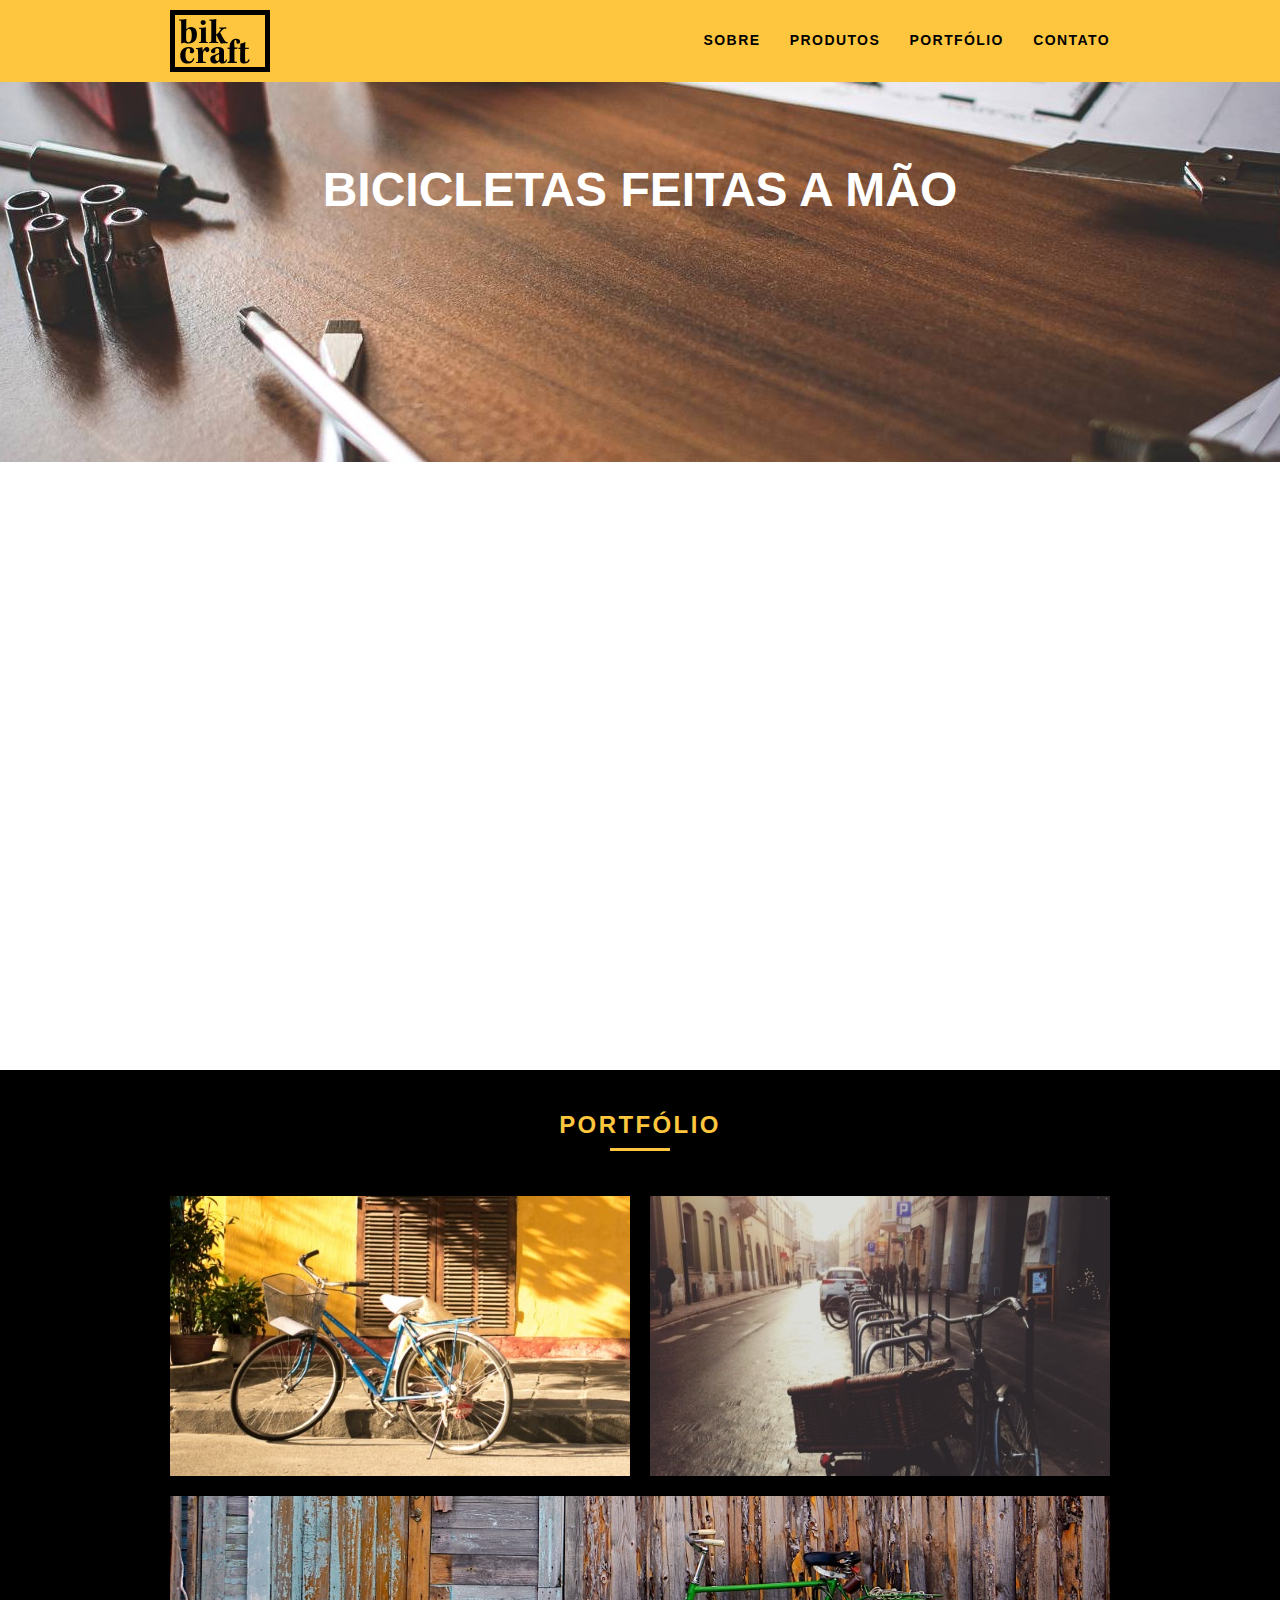
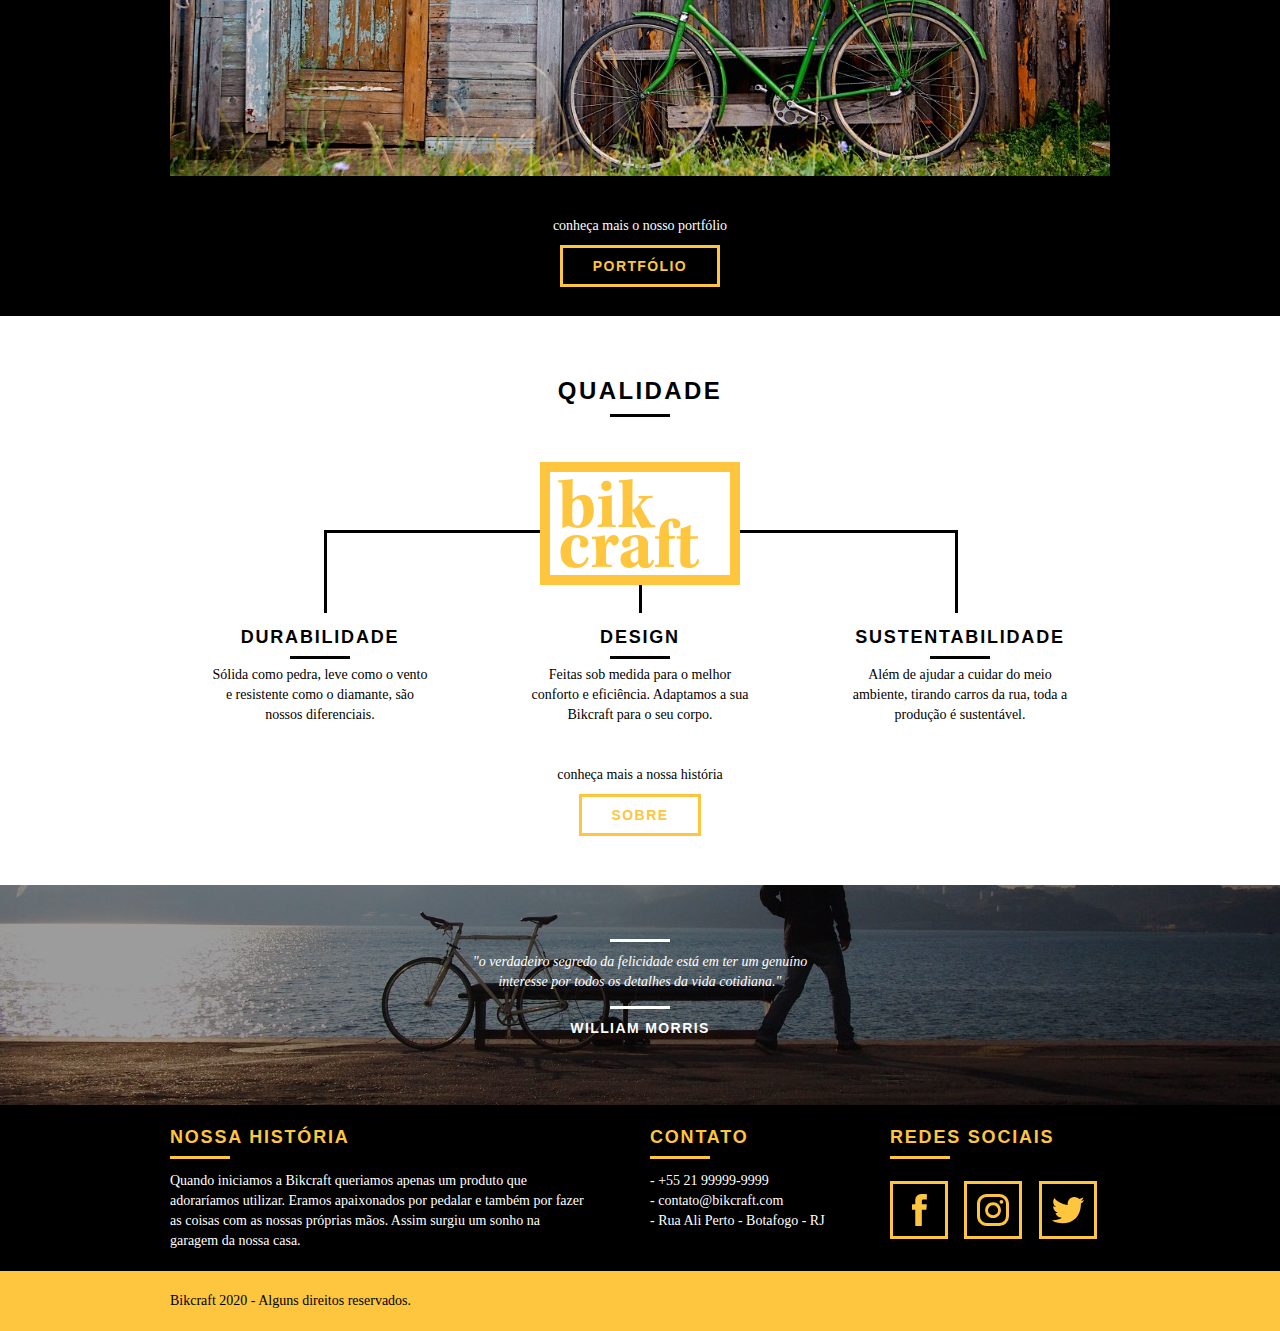
<file: index.html>
<!DOCTYPE html>
<html lang="pt-br">

<head>
  <meta charset="UTF-8">
  <meta name="viewport" content="width=device-width, initial-scale=1">

  <link rel="shortcut icon" href="favicon.ico">
  <link rel="stylesheet" href="css/style.css">

  <script>
    document.documentElement.classList.add("js");
  </script>

  <title>Bikcraft - Bicicletas Personalizadas</title>
  <meta name="description" content="Compre a sua bicicleta personalizada na Bikcraft. Possuímos modelos Passeio, Esporte e Retrô.">
  <meta property="og:type" content="website">
  <meta property="og:title" content="Bikcraft - Bicicletas Personalizadas">
  <meta property="og:description" content="Compre a sua bicicleta personalizada na Bikcraft. Possuímos modelos Passeio, Esporte e Retrô." />
  <meta property="og:url" content="http://www.bikcraft.com">
  <meta property="og:image" content="http://www.bikcraft.com/img/og-image.png">
</head>

<body>
  <header class="header">
    <div class="container">
      <a href="index.html" class="grid-4">
        <img src="img/bikcraft.svg" alt="Bikcraft">
      </a>

      <nav class="header_menu grid-12">
        <ul>
          <li><a href="sobre.html">Sobre</a></li>
          <li><a href="produtos.html">Produtos</a></li>
          <li><a href="portfolio.html">Portfólio</a></li>
          <li><a href="contato.html">Contato</a></li>
        </ul>
      </nav>
    </div>
  </header>

  <section class="introducao">
    <div class="container">
      <h1 data-anime="400" class="fadeInDown">Bicicletas Feitas a Mão</h1>

      <blockquote data-anime="800" class="quote-externo fadeInDown">
        <p>"não tenha nada em sua casa que você não
          considere útil ou acredita ser bonito."</p>

        <cite>WILLIAM MORRIS</cite>
      </blockquote>

      <a href="contato.html" data-anime="1200" class="btn">Orçamento</a>
    </div>
  </section>

  <section data-anime="1600" class="produtos container fadeInDown">
    <h2 class="subtitulo">Produtos</h2>

    <ul class="produtos_lista">
      <li class="grid-1-3">
        <div class="produtos-icone">
          <img src="img/produtos/passeio.svg" alt="Bikcraft Passeio">
        </div>

        <div class="estilo_bg">
          <h3>Passeio</h3>
          <p>Muito melhor do que passear pela orla a vidros fechados.
          </p>
        </div>
      </li>

      <li class="grid-1-3">
        <div class="produtos-icone">
          <img src="img/produtos/esporte.svg" alt="Bikcraft Passeio">
        </div>

        <div class="estilo_bg">
          <h3>Esporte</h3>
          <p>Mais rápida do que Forrest Gump, ninguém vai pegar você.
          </p>
        </div>
      </li>

      <li class="grid-1-3">
        <div class="produtos-icone">
          <img src="img/produtos/retro.svg" alt="Bikcraft Passeio">
        </div>

        <div class="estilo_bg">
          <h3>Retrô</h3>
          <p>O passado volta para nos fazer lembrar do futuro.
          </p>
        </div>
      </li>
    </ul>

    <div class="call">
      <p>clique aqui e veja detalhes dos produtos</p>
      <a href="produtos.html" class="btn btn-preto">Produtos</a>
    </div>
  </section>
  <!-- Fecha Produtos -->

  <section class="portfolio">
    <div class="container">
      <h2 class="subtitulo">Portfólio</h2>

      <ul class="imagens-portfolio">
        <li class="grid-8">
          <img src="img/portfolio/passeio.jpg" alt="Bicicleta Passeio">
        </li>

        <li class="grid-8">
          <img src="img/portfolio/retro.jpg" alt="Bicicleta Retrô">
        </li>

        <li class="grid-16 espacamento-esporte">
          <img src="img/portfolio/esporte.jpg" alt="Bicicleta Esporte">
        </li>
      </ul>

      <div class="call">
        <p>conheça mais o nosso portfólio</p>
        <a href="portfolio.html" class="btn">Portfólio</a>
      </div>
    </div>
  </section>
  <!-- Fecha Portfólio -->

  <section class="qualidade container">
    <h2 class="subtitulo">Qualidade</h2>

    <img src="img/bikcraft-qualidade.svg" alt="Bikcraft">

    <ul class="qualidade_lista">
      <li class="grid-1-3">
        <h3>Durabilidade</h3>

        <p>Sólida como pedra, leve como o vento e resistente como o
          diamante, são nossos diferenciais.
        </p>
      </li>

      <li class="grid-1-3">
        <h3>Design</h3>

        <p>Feitas sob medida para o melhor conforto e eficiência.
          Adaptamos a sua Bikcraft para o seu corpo.
        </p>
      </li>

      <li class="grid-1-3">
        <h3>Sustentabilidade</h3>

        <p>Além de ajudar a cuidar do meio ambiente, tirando carros
          da rua, toda a produção é sustentável.
        </p>
      </li>
    </ul>

    <div class="call">
      <p>conheça mais a nossa história</p>
      <a href="sobre.html" class="btn btn-preto">Sobre</a>
    </div>
  </section>

  <div class="quebra">
    <blockquote class="quote-externo container">
      <p>"o verdadeiro segredo da felicidade está em ter
        um genuíno interesse por todos os detalhes da vida cotidiana."</p>

      <cite>WILLIAM MORRIS</cite>
    </blockquote>
  </div>

  <footer>
    <div class="footer">
      <div class="container">
        <div class="grid-8 footer_historia">
          <h3>Nossa História</h3>

          <p>Quando iniciamos a Bikcraft queriamos apenas um produto
            que adoraríamos utilizar. Eramos apaixonados por pedalar e também por fazer as coisas com as nossas próprias mãos. Assim surgiu um sonho na garagem da nossa casa.
          </p>
        </div>

        <div class="grid-4 footer_contato">
          <h3>Contato</h3>

          <ul>
            <li>- +55 21 99999-9999</li>
            <li>- contato@bikcraft.com</li>
            <li>- Rua Ali Perto - Botafogo - RJ</li>
          </ul>
        </div>

        <div class="grid-4 footer_redes">
          <h3>Redes Sociais</h3>

          <ul>
            <li>
              <a href="https://pt-br.facebook.com/" target="_blank">
                <img src="img/redes-sociais/facebook.svg" alt="Facebook Logo">
              </a>
            </li>

            <li>
              <a href="https://www.instagram.com/?hl=pt-br" target="_blank">
                <img src="img/redes-sociais/instagram.svg" alt="Instagram Logo">
              </a>
            </li>

            <li>
              <a href="https://twitter.com/" target="_blank">
                <img src="img/redes-sociais/twitter.svg" alt="Twitter Logo">
              </a>
            </li>
          </ul>
        </div>
      </div>
    </div>

    <div class="copy">
      <div class="container">
        <p class="grid-16">Bikcraft 2020 - Alguns direitos reservados.</p>
      </div>
    </div>
  </footer>

  <script src="./js/simple-anime.js"></script>
  <script src="./js/script.js"></script>
  <!-- Fecha JavaScript -->
</body>

</html>
</file>
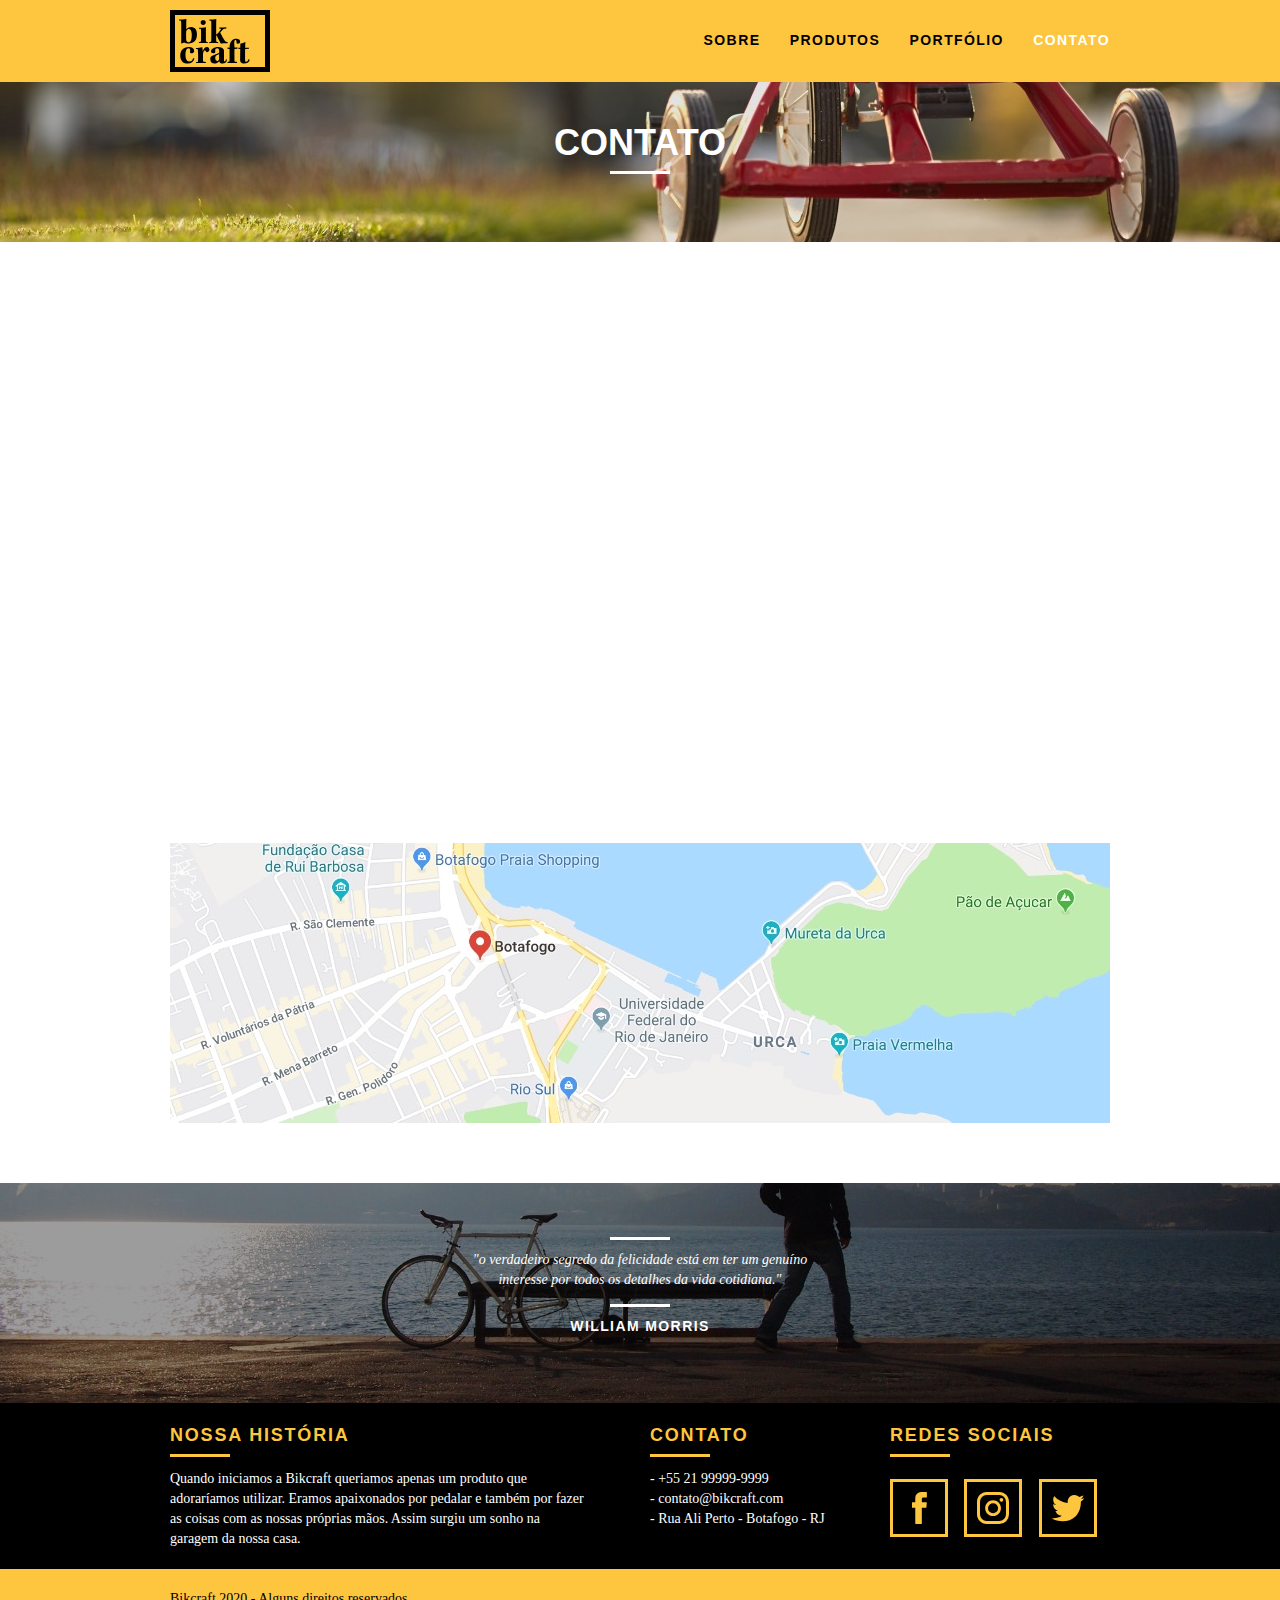
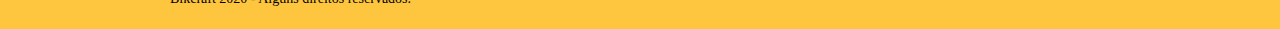
<file: contato.html>
<!DOCTYPE html>
<html lang="pt-br">

<head>
  <meta charset="UTF-8">
  <meta name="viewport" content="width=device-width, initial-scale=1">

  <link rel="shortcut icon" href="favicon.ico">
  <link rel="stylesheet" href="css/style.css">

  <script>
    document.documentElement.classList.add("js");
  </script>

  <title>Bikcraft - Contato - 21 99999-9999</title>
  <meta name="description" content="Compre a sua bicicleta personalizada na Bikcraft. Possuímos modelos Passeio, Esporte e Retrô.">
  <meta property="og:type" content="website">
  <meta property="og:title" content="Bikcraft - Contato - 21 99999-9999">
  <meta property="og:description" content="Compre a sua bicicleta personalizada na Bikcraft. Possuímos modelos Passeio, Esporte e Retrô." />
  <meta property="og:url" content="http://www.bikcraft.com/contato.html">
  <meta property="og:image" content="http://www.bikcraft.com/img/og-image.png">
</head>

<body>
  <header class="header">
    <div class="container">
      <a href="index.html" class="grid-4">
        <img src="img/bikcraft.svg" alt="Bikcraft">
      </a>

      <nav class="header_menu grid-12">
        <ul>
          <li><a href="sobre.html">Sobre</a></li>
          <li><a href="produtos.html">Produtos</a></li>
          <li><a href="portfolio.html">Portfólio</a></li>
          <li><a href="contato.html" class="menu_ativo">Contato</a></li>
        </ul>
      </nav>
    </div>
  </header>

  <section class="introducao-interna interna-contato">
    <div class="container">
      <h1 data-anime="400" class="fadeInDown">Contato</h1>

      <p data-anime="800" class="fadeInDown">tire suas dúvidas com a gente</p>
    </div>
  </section>

  <section data-anime="1200" class="contato container fadeInDown">
    <form id="form-contato" method="POST" action="./enviar-sendgrid.php" class="grid-8 form_php">
      <label for="nome">Nome</label>
      <input type="text" id="nome" name="nome" required>

      <label for="e-mail">E-mail</label>
      <input type="email" id="e-mail" name="e-mail" required>

      <label class="nao-aparece">Se você não é um robô, deixe em branco.</label>
      <input type="text" class="nao-aparece" name="leaveblank">

      <label class="nao-aparece">Se você não é um robô, não mude este campo.</label>
      <input type="text" class="nao-aparece" name="dontchange" value="http://">

      <label for="telefone">Telefone</label>
      <input type="number" id="telefone" name="telefone">

      <label for="mensagem">Mensagem</label>
      <textarea id="mensagem" name="mensagem" required></textarea>

      <button id="enviar" name="enviar" class="btn-preto">Enviar</button>
    </form>

    <div class="dados_bik grid-8">
      <h3>Dados</h3>

      <span>+55 21 99999-9999</span>
      <span class="dados_email">orçamento@bikcraft.com</span>

      <span>Rua Ali Perto - Botafogo</span>
      <span class="dados_endereco">Rio de Janeiro - RJ - Brasil</span>

      <h3 class="redes-soc">Redes Sociais</h3>

      <div class="footer_redes redes_contato">
        <ul>
          <li>
            <a href="https://pt-br.facebook.com/" target="_blank">
              <img src="img/redes-sociais/facebook.svg" alt="Facebook Logo">
            </a>
          </li>

          <li>
            <a href="https://www.instagram.com/?hl=pt-br" target="_blank">
              <img src="img/redes-sociais/instagram.svg" alt="Instagram Logo">
            </a>
          </li>

          <li>
            <a href="https://twitter.com/" target="_blank">
              <img src="img/redes-sociais/twitter.svg" alt="Twitter Logo">
            </a>
          </li>
        </ul>
      </div>
    </div>
  </section>
  <!-- Fecha Orçamento -->

  <div class="container mapa">
    <a href="http://google.com" target="_blank"><img src="img/endereco-bikcraft.jpg" class="grid-16" alt="Endereço da Bikcraft"></a>
  </div>

  <div class="quebra">
    <blockquote class="quote-externo container">
      <p>"o verdadeiro segredo da felicidade está em ter
        um genuíno interesse por todos os detalhes da vida cotidiana."
      </p>

      <cite>WILLIAM MORRIS</cite>
    </blockquote>
  </div>

  <footer>
    <div class="footer">
      <div class="container">
        <div class="grid-8 footer_historia">
          <h3>Nossa História</h3>

          <p>Quando iniciamos a Bikcraft queriamos apenas um produto que adoraríamos utilizar. Eramos apaixonados por pedalar e também por fazer as coisas com as nossas próprias mãos. Assim surgiu um sonho na garagem da nossa casa.
          </p>
        </div>

        <div class="grid-4 footer_contato">
          <h3>Contato</h3>

          <ul>
            <li>- +55 21 99999-9999</li>
            <li>- contato@bikcraft.com</li>
            <li>- Rua Ali Perto - Botafogo - RJ</li>
          </ul>
        </div>

        <div class="grid-4 footer_redes">
          <h3>Redes Sociais</h3>

          <ul>
            <li>
              <a href="https://pt-br.facebook.com/" target="_blank">
                <img src="img/redes-sociais/facebook.svg" alt="Facebook Logo">
              </a>
            </li>

            <li>
              <a href="https://www.instagram.com/?hl=pt-br" target="_blank">
                <img src="img/redes-sociais/instagram.svg" alt="Instagram Logo">
              </a>
            </li>

            <li>
              <a href="https://twitter.com/" target="_blank">
                <img src="img/redes-sociais/twitter.svg" alt="Twitter Logo">
              </a>
            </li>
          </ul>
        </div>
      </div>
    </div>

    <div class="copy">
      <div class="container">
        <p class="grid-16">Bikcraft 2020 - Alguns direitos reservados.</p>
      </div>
    </div>
  </footer>

  <script src="./js/simple-anime.js"></script>
  <script src="./js/simple-form.js"></script>
  <script src="./js/script.js"></script>
  <!-- Fecha JavaScript -->
</body>

</html>
</file>
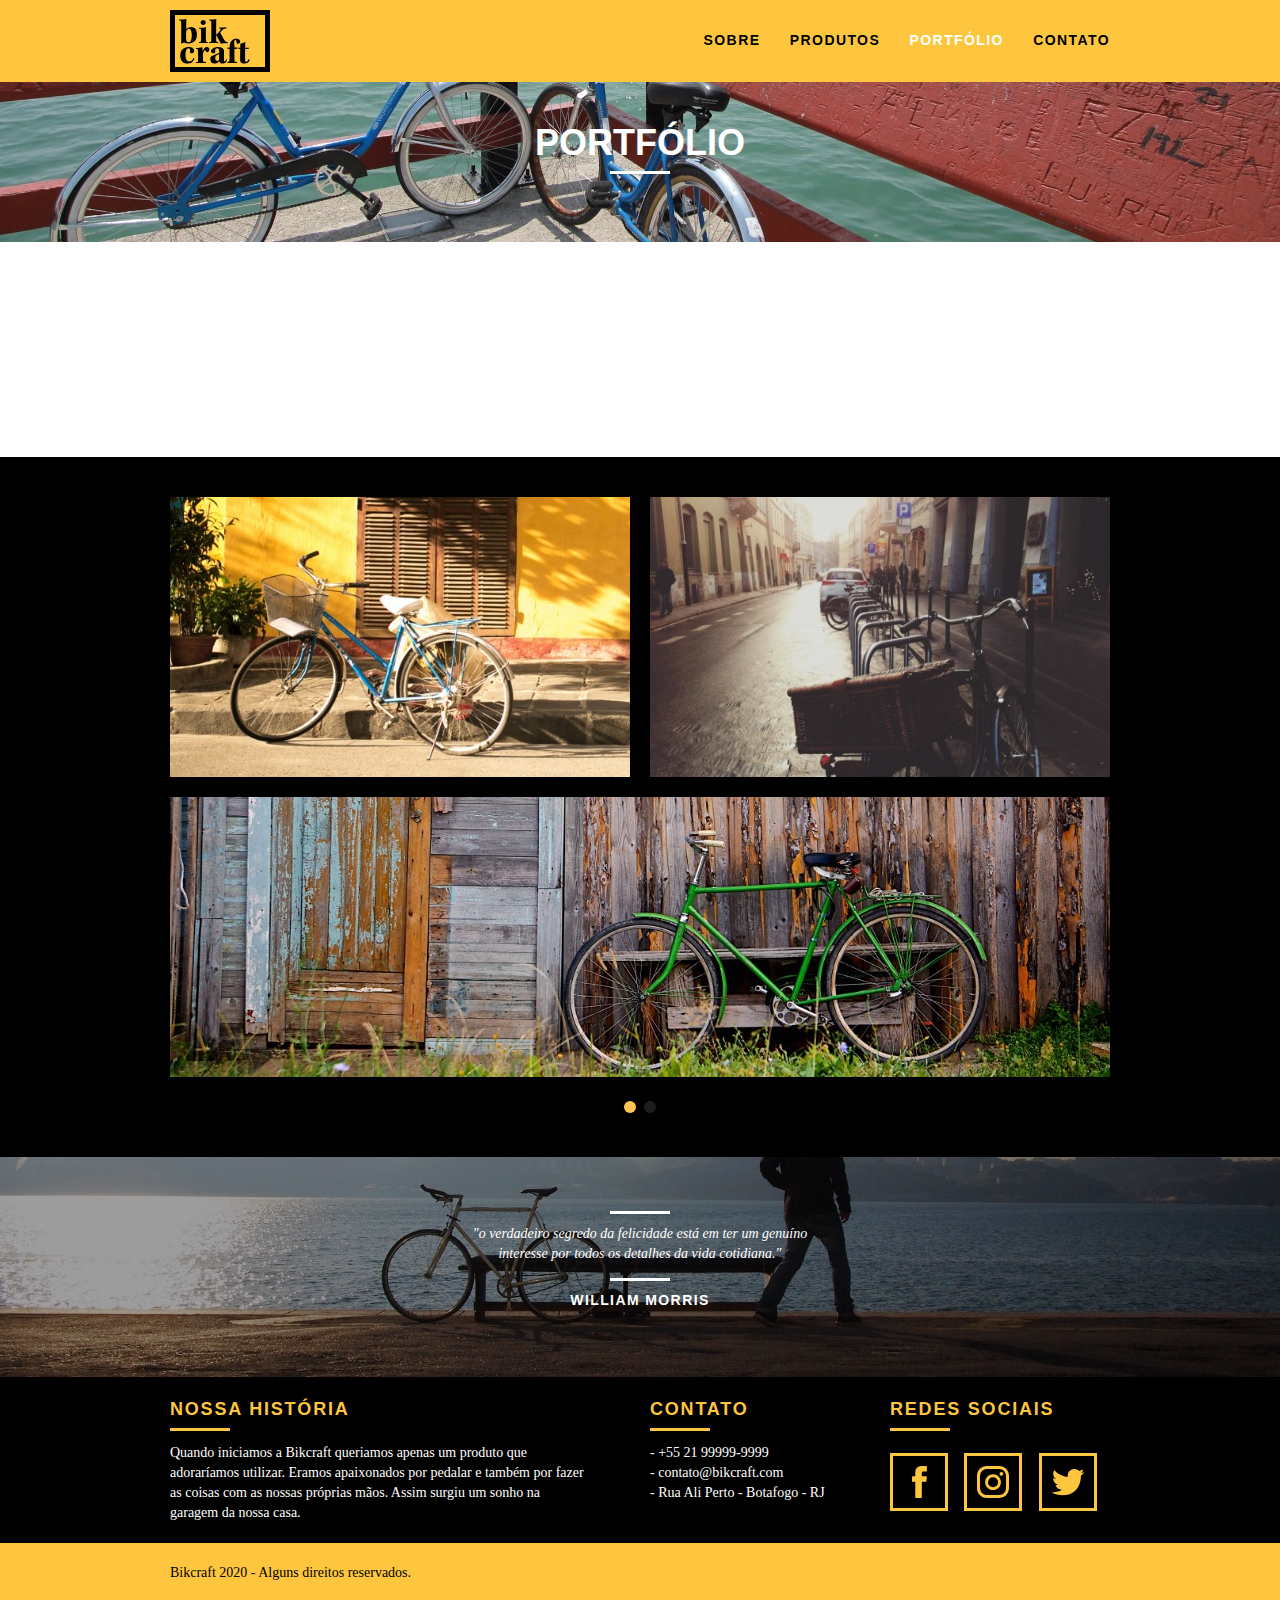
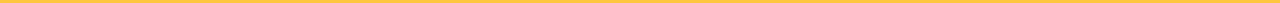
<file: portfolio.html>
<!DOCTYPE html>
<html lang="pt-br">

<head>
  <meta charset="UTF-8">
  <meta name="viewport" content="width=device-width, initial-scale=1">

  <link rel="shortcut icon" href="favicon.ico">
  <link rel="stylesheet" href="css/style.css">

  <script>
    document.documentElement.classList.add("js");
  </script>

  <title>Bikcraft - Portfólio - Conheça o portfólio de clientes</title>
  <meta name="description" content="Compre a sua bicicleta personalizada na Bikcraft. Possuímos modelos Passeio, Esporte e Retrô.">
  <meta property="og:type" content="website">
  <meta property="og:title" content="Bikcraft - Portfólio - Conheça o portfólio de clientes">
  <meta property="og:description" content="Compre a sua bicicleta personalizada na Bikcraft. Possuímos modelos Passeio, Esporte e Retrô." />
  <meta property="og:url" content="http://www.bikcraft.com/portfolio.html">
  <meta property="og:image" content="http://www.bikcraft.com/img/og-image.png">
</head>

<body>
  <header class="header">
    <div class="container">
      <a href="index.html" class="grid-4">
        <img src="img/bikcraft.svg" alt="Bikcraft">
      </a>

      <nav class="header_menu grid-12">
        <ul>
          <li><a href="sobre.html">Sobre</a></li>
          <li><a href="produtos.html">Produtos</a></li>
          <li><a href="portfolio.html" class="menu_ativo">Portfólio</a></li>
          <li><a href="contato.html">Contato</a></li>
        </ul>
      </nav>
    </div>
  </header>

  <section class="introducao-interna interna-portfolio">
    <div class="container">
      <h1 data-anime="400" class="fadeInDown">Portfólio</h1>

      <p data-anime="800" class="fadeInDown">conheça os projetos que amamos mostrar</p>
    </div>
  </section>

  <div data-slide="quote" data-anime="1200" class="container citacao-portf fadeInDown">
    <blockquote>
      <p>"Pedalar sempre foi a minha paixão, o que o pessoal da Bikcraft fez foi intensificar o meu amor por esta atividade. Recomendo à todos que amo." </p>

      <cite>Barbara Moss</cite>
    </blockquote>

    <blockquote>
      <p>"Nada melhor do que dar um rolê com a minha Bikcraft na orla.
        Essa é a minha companheira mais fiel, nunca me traiu e está sempre a minha disposição."
      </p>

      <cite>Jhony Rato</cite>
    </blockquote>

    <blockquote>
      <p>"Aqueles que ainda não possuem uma Bikcraft, não sabem o que
        estão perdendo. A precisão é absurda e a velocidade transcendental.
        Nunca vi nada igual."
      </p>

      <cite>Bernardo</cite>
    </blockquote>
  </div>
  <!-- Fecha Quote -->

  <div class="portfolio">
    <div data-slide="portfolio" class="container">

      <ul class="imagens-portfolio">
        <li class="grid-8">
          <img src="img/portfolio/passeio.jpg" alt="Bicicleta Passeio">
        </li>

        <li class="grid-8">
          <img src="img/portfolio/retro.jpg" alt="Bicicleta Retrô">
        </li>

        <li class="grid-16 espacamento-esporte">
          <img src="img/portfolio/esporte.jpg" alt="Bicicleta Esporte">
        </li>
      </ul>

      <ul class="imagens-portfolio">
        <li class="grid-8">
          <img src="img/portfolio/retro.jpg" alt="Bicicleta Retrô">
        </li>

        <li class="grid-8">
          <img src="img/portfolio/passeio.jpg" alt="Bicicleta Passeio">
        </li>

        <li class="grid-16 espacamento-esporte">
          <img src="img/portfolio/esporte.jpg" alt="Bicicleta Esporte">
        </li>
      </ul>
    </div>
  </div>
  <!-- Fecha Portfólio -->

  <div class="quebra">
    <blockquote class="quote-externo container">
      <p>"o verdadeiro segredo da felicidade está em ter
        um genuíno interesse por todos os detalhes da vida cotidiana."
      </p>

      <cite>WILLIAM MORRIS</cite>
    </blockquote>
  </div>

  <footer>
    <div class="footer">
      <div class="container">
        <div class="grid-8 footer_historia">
          <h3>Nossa História</h3>

          <p>Quando iniciamos a Bikcraft queriamos apenas um produto que adoraríamos utilizar. Eramos apaixonados por pedalar e também por fazer as coisas com as nossas próprias mãos. Assim surgiu um sonho na garagem da nossa casa.
          </p>
        </div>

        <div class="grid-4 footer_contato">
          <h3>Contato</h3>

          <ul>
            <li>- +55 21 99999-9999</li>
            <li>- contato@bikcraft.com</li>
            <li>- Rua Ali Perto - Botafogo - RJ</li>
          </ul>
        </div>

        <div class="grid-4 footer_redes">
          <h3>Redes Sociais</h3>

          <ul>
            <li>
              <a href="https://pt-br.facebook.com/" target="_blank">
                <img src="img/redes-sociais/facebook.svg" alt="Facebook Logo">
              </a>
            </li>

            <li>
              <a href="https://www.instagram.com/?hl=pt-br" target="_blank">
                <img src="img/redes-sociais/instagram.svg" alt="Instagram Logo">
              </a>
            </li>

            <li>
              <a href="https://twitter.com/" target="_blank">
                <img src="img/redes-sociais/twitter.svg" alt="Twitter Logo">
              </a>
            </li>
          </ul>
        </div>
      </div>
    </div>

    <div class="copy">
      <div class="container">
        <p class="grid-16">Bikcraft 2020 - Alguns direitos reservados.</p>
      </div>
    </div>
  </footer>

  <script src="./js/simple-slide.js"></script>
  <script src="./js/simple-anime.js"></script>
  <script src="./js/script.js"></script>
  <!-- Fecha JavaScript -->
</body>

</html>
</file>
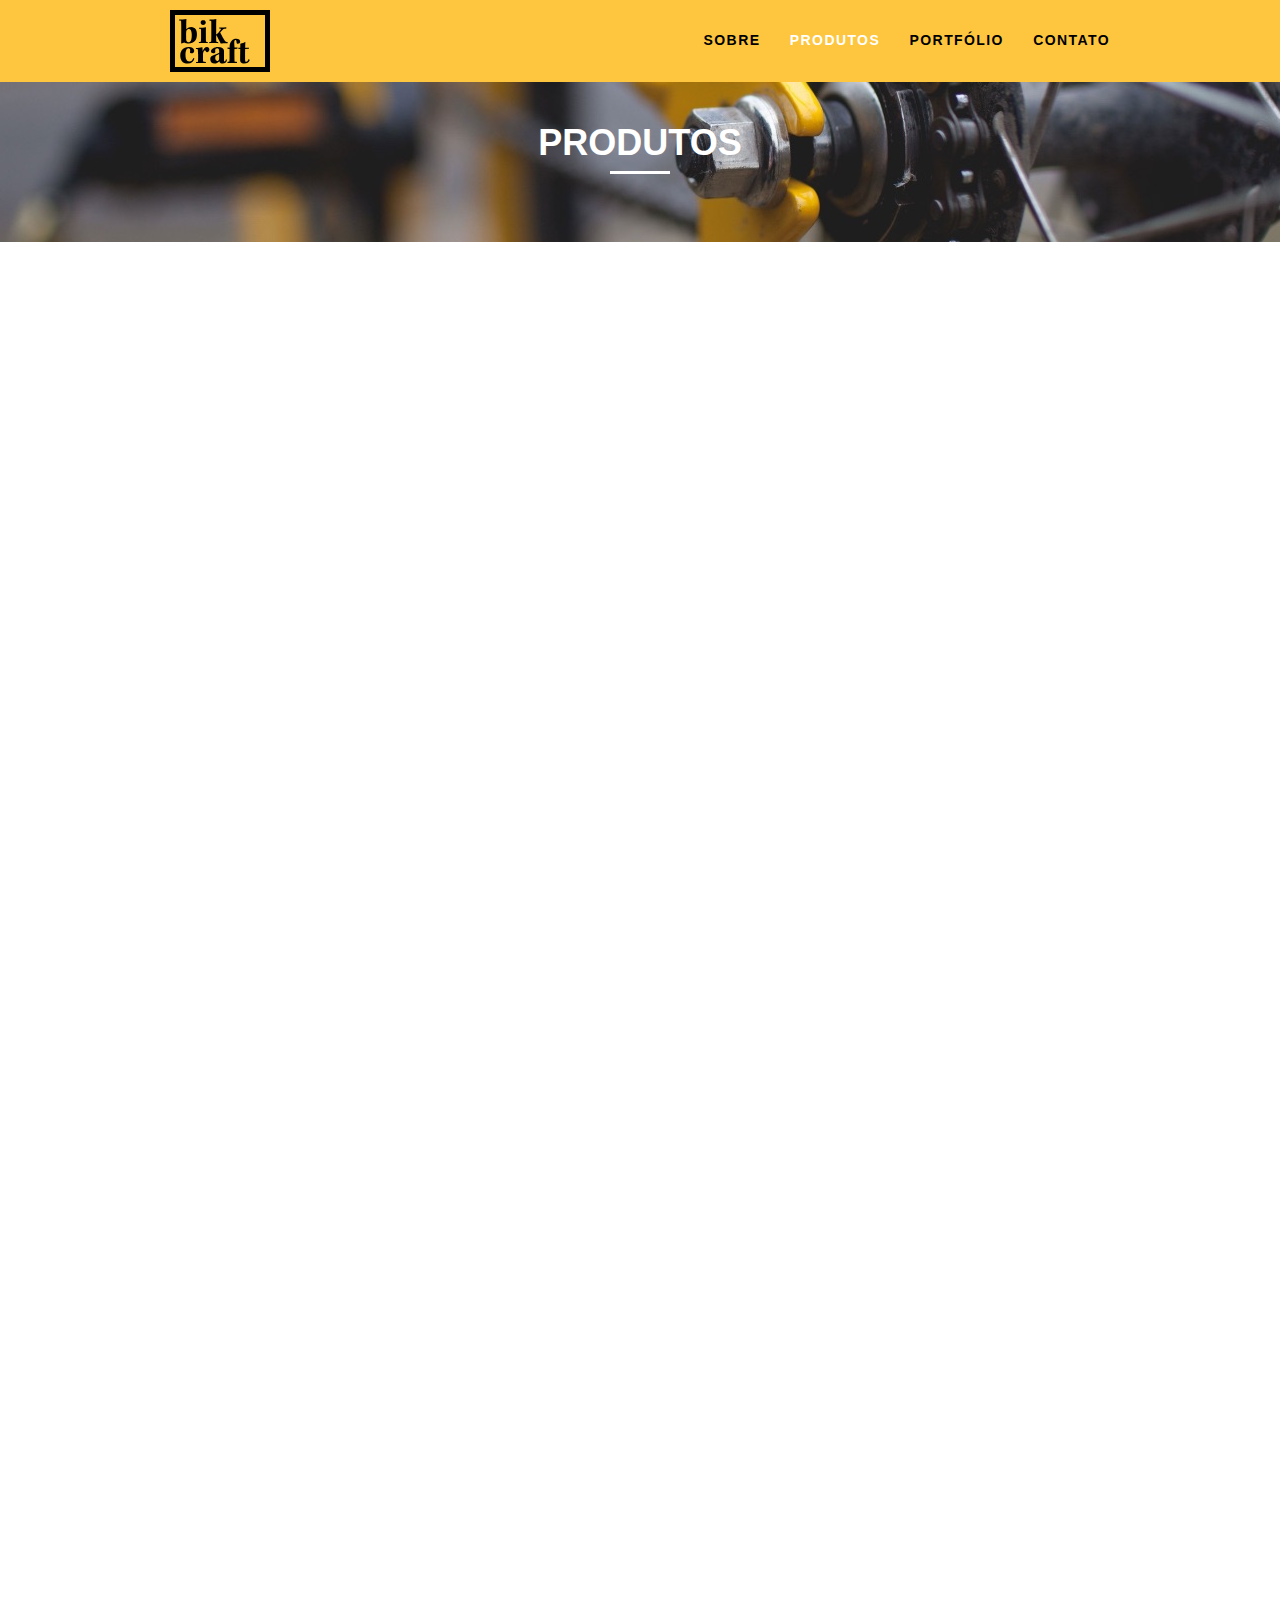
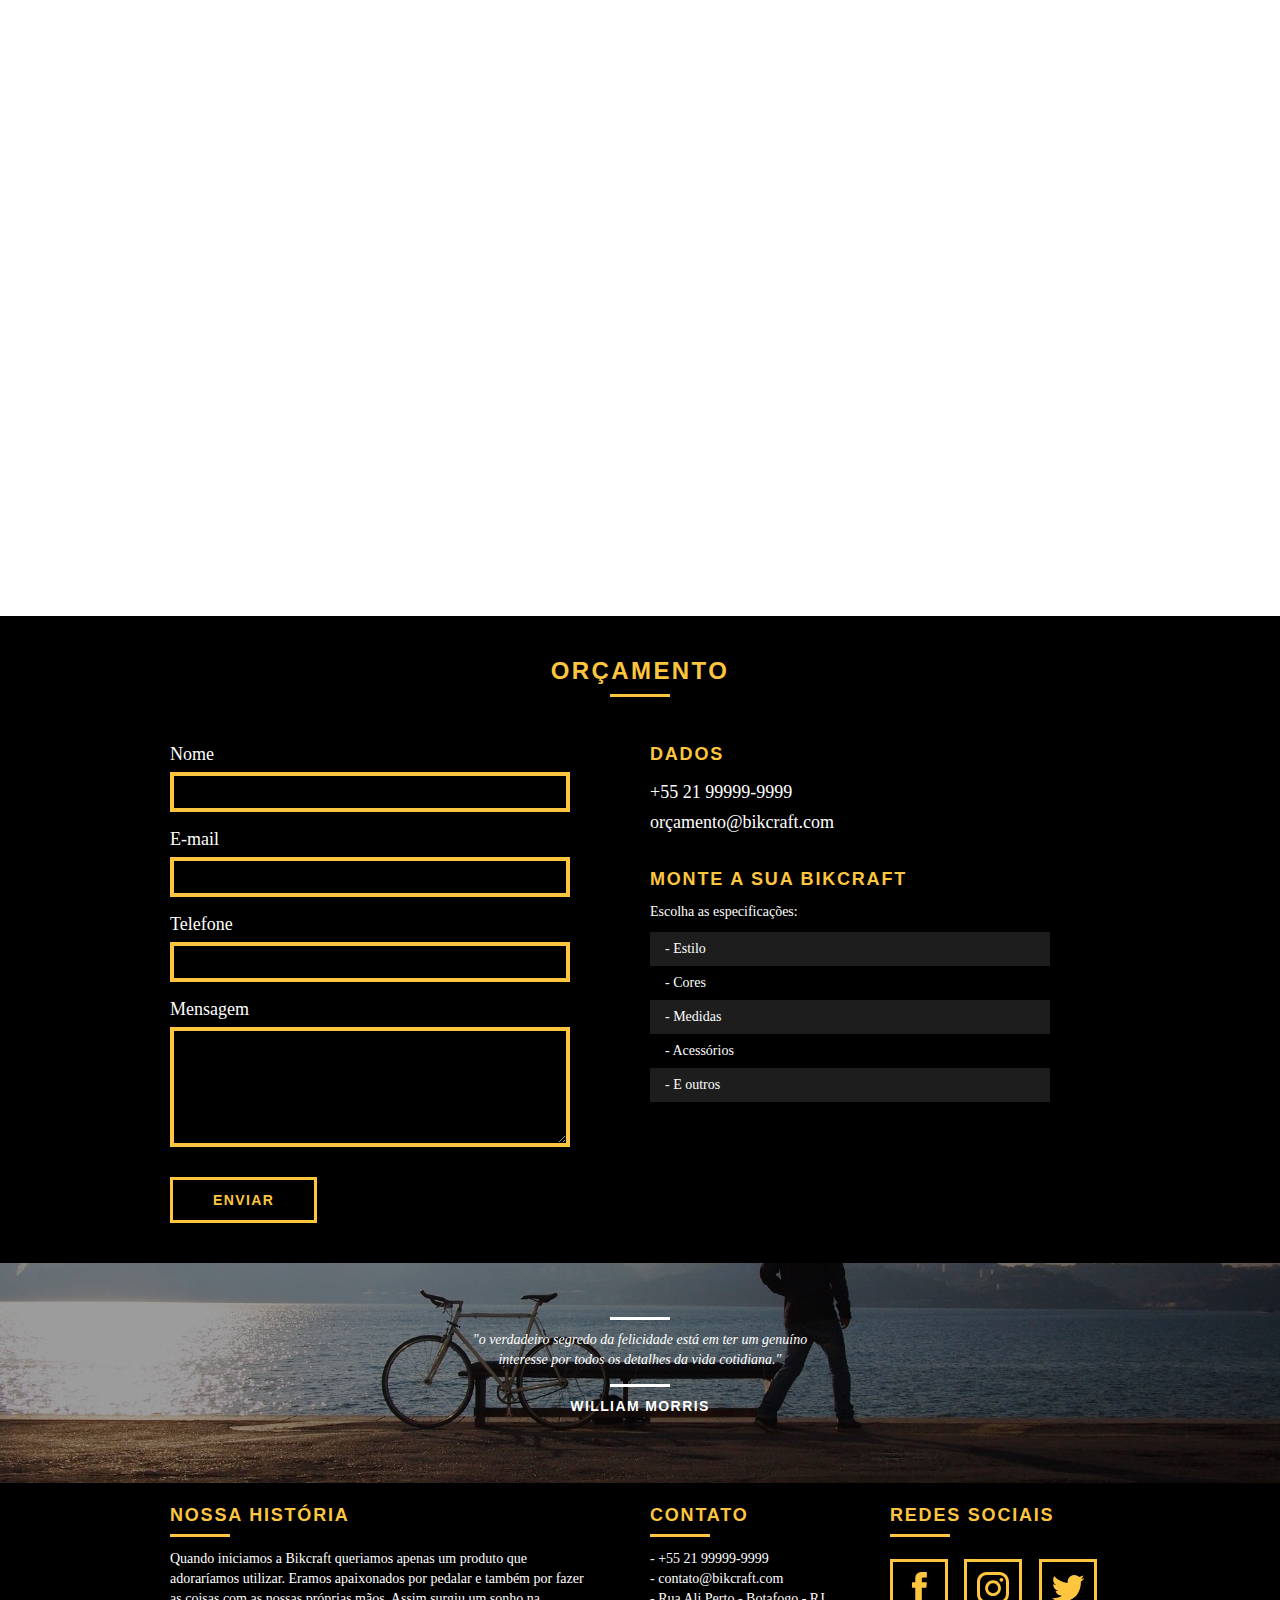
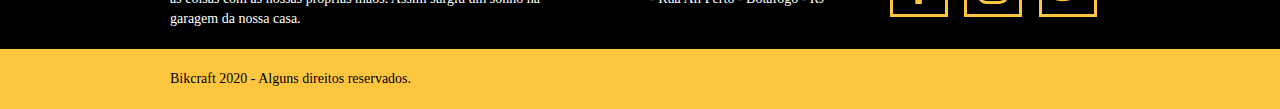
<file: produtos.html>
<!DOCTYPE html>
<html lang="pt-br">

<head>
  <meta charset="UTF-8">
  <meta name="viewport" content="width=device-width, initial-scale=1">

  <link rel="shortcut icon" href="favicon.ico">
  <link rel="stylesheet" href="css/style.css">

  <script>
    document.documentElement.classList.add("js");
  </script>

  <title>Bikcraft - Produtos - Conheça as linhas Passeio, Esporte e Retrô</title>
  <meta name="description" content="Compre a sua bicicleta personalizada na Bikcraft. Possuímos modelos Passeio, Esporte e Retrô.">
  <meta property="og:type" content="website">
  <meta property="og:title" content="Bikcraft - Produtos - Conheça as linhas Passeio, Esporte e Retrô">
  <meta property="og:description" content="Compre a sua bicicleta personalizada na Bikcraft. Possuímos modelos Passeio, Esporte e Retrô." />
  <meta property="og:url" content="http://www.bikcraft.com/produtos.html">
  <meta property="og:image" content="http://www.bikcraft.com/img/og-image.png">
</head>

<body>
  <header class="header">
    <div class="container">
      <a href="index.html" class="grid-4">
        <img src="img/bikcraft.svg" alt="Bikcraft">
      </a>

      <nav class="header_menu grid-12">
        <ul>
          <li><a href="sobre.html">Sobre</a></li>
          <li><a href="produtos.html" class="menu_ativo">Produtos</a></li>
          <li><a href="portfolio.html">Portfólio</a></li>
          <li><a href="contato.html">Contato</a></li>
        </ul>
      </nav>
    </div>
  </header>

  <section class="introducao-interna interna-produtos">
    <div class="container">
      <h1 data-anime="400" class="fadeInDown">Produtos</h1>

      <p data-anime="800" class="fadeInDown">conheça todos os nossos produtos</p>
    </div>
  </section>

  <section data-anime="1200" class="produto_item container fadeInDown">
    <div class="grid-11">
      <img src="./img/produtos/bikcraft-passeio-1.jpg" alt="Bikcraft Passeio">

      <h2>Passeio</h2>
    </div>

    <div class="produto_icone grid-5">
      <img src="./img/produtos/passeio.svg" alt="Ícone Passeio">
    </div>

    <div class="grid-8">
      <img src="./img/produtos/bikcraft-passeio-2.jpg" alt="Bikcraft Passeio 2">
    </div>

    <div class="grid-8 produto_info">
      <p>Muito melhor do que passear pela orla a vidros fechados. A Bikcraft Passeio é uma bicicleta que une conforto e praticidade para o seu dia a dia. Você nunca mais vai querer saber de outra.
      </p>

      <ul>
        <li>Conforto</li>
        <li>Velocidade</li>
        <li>Design</li>
        <li>Versatilidade</li>
      </ul>
    </div>
  </section>

  <section data-anime="1200" class="produto_item container fadeInDown">
    <div class="grid-11">
      <img src="./img/produtos/bikcraft-esporte-1.jpg" alt="Bikcraft Esporte">

      <h2>esporte</h2>
    </div>

    <div class="produto_icone grid-5">
      <img src="./img/produtos/esporte.svg" alt="Ícone Esporte">
    </div>

    <div class="grid-8">
      <img src="./img/produtos/bikcraft-esporte-2.jpg" alt="Bikcraft Esporte 2">
    </div>

    <div class="grid-8 produto_info">
      <p>Mais rápida do que Forrest Gump, ninguém vai pegar você. A Bikcraft Esporte é uma bicicleta desenhada para a máxima performance. O seu desempenho supera qualquer uma da categoria.
      </p>

      <ul>
        <li>Conforto</li>
        <li>Velocidade</li>
        <li>Design</li>
        <li>Versatilidade</li>
      </ul>
    </div>
  </section>

  <section data-anime="1200" class="produto_item container fadeInDown">
    <div class="grid-11">
      <img src="./img/produtos/bikcraft-retro-1.jpg" alt="Bikcraft Retrô">

      <h2>Retrô</h2>
    </div>

    <div class="produto_icone grid-5">
      <img src="./img/produtos/retro.svg" alt="Ícone Retrô">
    </div>

    <div class="grid-8">
      <img src="./img/produtos/bikcraft-retro-2.jpg" alt="Bikcraft Retrô 2">
    </div>

    <div class="grid-8 produto_info">
      <p>O passado volta para lembrarmos o que devemos fazer no futuro. A Bikcraft Retrô é uma bicicleta estiloza, feita para você que gosta do clássico, mas que não abre mão do conforto.
      </p>

      <ul>
        <li>Conforto</li>
        <li>Velocidade</li>
        <li>Design</li>
        <li>Versatilidade</li>
      </ul>
    </div>
  </section>
  <!-- Fecha produtos -->

  <section class="orcamento portfolio">
    <div class="container">
      <h2 class="subtitulo">Orçamento</h2>

      <form id="form-orcamento" method="POST" action="./enviar-sendgrid.php" class="grid-8 form_php">
        <label for="nome">Nome</label>
        <input type="text" id="nome" name="nome" required>

        <label for="e-mail">E-mail</label>
        <input type="email" id="e-mail" name="e-mail" required>

        <label class="nao-aparece">Se você não é um robô, deixe em branco.</label>
        <input type="text" class="nao-aparece" name="leaveblank">

        <label class="nao-aparece">Se você não é um robô, não mude este campo.</label>
        <input type="text" class="nao-aparece" name="dontchange" value="http://">

        <label for="telefone">Telefone</label>
        <input type="number" id="telefone" name="telefone">

        <label for="mensagem">Mensagem</label>
        <textarea id="mensagem" name="mensagem" required></textarea>

        <button id="enviar" name="enviar" class="btn">Enviar</button>
      </form>

      <div class="dados_bik grid-8">
        <h3>Dados</h3>

        <span>+55 21 99999-9999</span>
        <span class="dados_email">orçamento@bikcraft.com</span>

        <h3>Monte A Sua Bikcraft</h3>
        <p>Escolha as especificações:</p>

        <ul>
          <li>- Estilo</li>
          <li>- Cores</li>
          <li>- Medidas</li>
          <li>- Acessórios</li>
          <li>- E outros</li>
        </ul>
      </div>
    </div>
  </section>
  <!-- Fecha Orçamento -->

  <div class="quebra">
    <blockquote class="quote-externo container">
      <p>"o verdadeiro segredo da felicidade está em ter
        um genuíno interesse por todos os detalhes da vida cotidiana."</p>

      <cite>WILLIAM MORRIS</cite>
    </blockquote>
  </div>

  <footer>
    <div class="footer">
      <div class="container">
        <div class="grid-8 footer_historia">
          <h3>Nossa História</h3>

          <p>Quando iniciamos a Bikcraft queriamos apenas um produto que adoraríamos utilizar. Eramos apaixonados por pedalar e também por fazer as coisas com as nossas próprias mãos. Assim surgiu um sonho na garagem da nossa casa.
          </p>
        </div>

        <div class="grid-4 footer_contato">
          <h3>Contato</h3>

          <ul>
            <li>- +55 21 99999-9999</li>
            <li>- contato@bikcraft.com</li>
            <li>- Rua Ali Perto - Botafogo - RJ</li>
          </ul>
        </div>

        <div class="grid-4 footer_redes">
          <h3>Redes Sociais</h3>

          <ul>
            <li>
              <a href="https://pt-br.facebook.com/" target="_blank">
                <img src="img/redes-sociais/facebook.svg" alt="Facebook Logo">
              </a>
            </li>

            <li>
              <a href="https://www.instagram.com/?hl=pt-br" target="_blank">
                <img src="img/redes-sociais/instagram.svg" alt="Instagram Logo">
              </a>
            </li>

            <li>
              <a href="https://twitter.com/" target="_blank">
                <img src="img/redes-sociais/twitter.svg" alt="Twitter Logo">
              </a>
            </li>
          </ul>
        </div>
      </div>
    </div>

    <div class="copy">
      <div class="container">
        <p class="grid-16">Bikcraft 2020 - Alguns direitos reservados.</p>
      </div>
    </div>
  </footer>

  <script src="./js/simple-anime.js"></script>
  <script src="./js/simple-form.js"></script>
  <script src="./js/script.js"></script>
  <!-- Fecha JavaScript -->
</body>

</html>
</file>
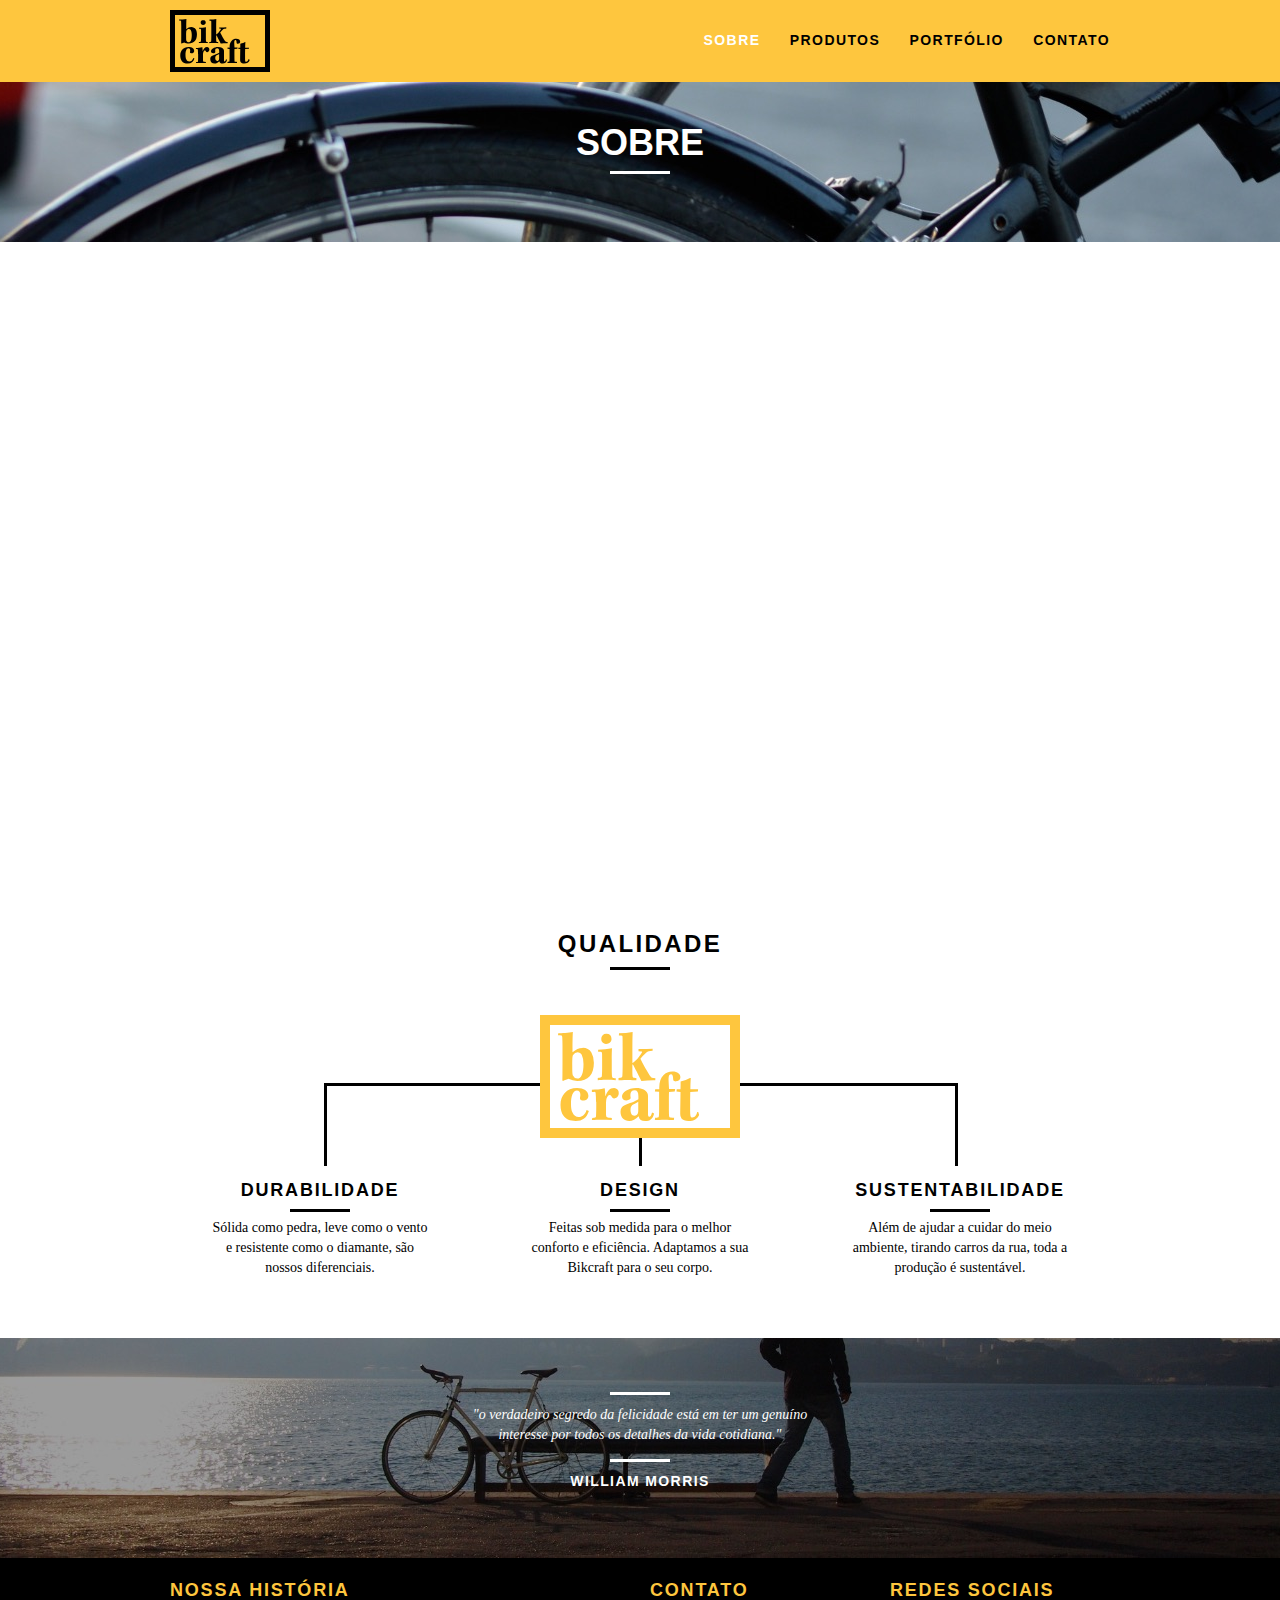
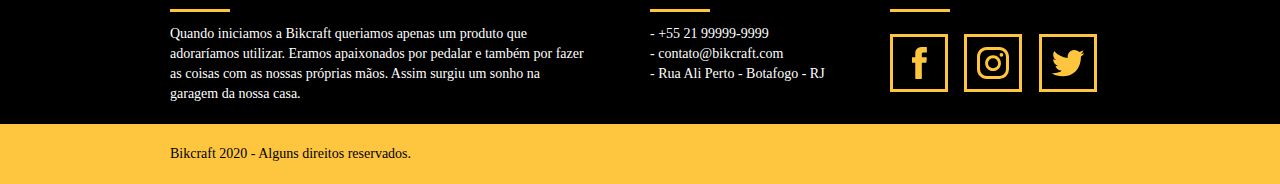
<file: sobre.html>
<!DOCTYPE html>
<html lang="pt-br">

<head>
  <meta charset="UTF-8">
  <meta name="viewport" content="width=device-width, initial-scale=1">

  <link rel="shortcut icon" href="favicon.ico">
  <link rel="stylesheet" href="css/style.css">

  <script>
    document.documentElement.classList.add("js");
  </script>

  <title>Bikcraft - Sobre - Saiba mais sobre a gente</title>
  <meta name="description" content="Compre a sua bicicleta personalizada na Bikcraft. Possuímos modelos Passeio, Esporte e Retrô.">
  <meta property="og:type" content="website">
  <meta property="og:title" content="Bikcraft - Sobre - Saiba mais sobre a gente">
  <meta property="og:description" content="Compre a sua bicicleta personalizada na Bikcraft. Possuímos modelos Passeio, Esporte e Retrô." />
  <meta property="og:url" content="http://www.bikcraft.com/sobre.html">
  <meta property="og:image" content="http://www.bikcraft.com/img/og-image.png">
</head>

<body>
  <header class="header">
    <div class="container">
      <a href="index.html" class="grid-4">
        <img src="img/bikcraft.svg" alt="Bikcraft">
      </a>

      <nav class="header_menu grid-12">
        <ul>
          <li><a href="sobre.html" class="menu_ativo">Sobre</a></li>
          <li><a href="produtos.html">Produtos</a></li>
          <li><a href="portfolio.html">Portfólio</a></li>
          <li><a href="contato.html">Contato</a></li>
        </ul>
      </nav>
    </div>
  </header>

  <section class="introducao-interna interna-sobre">
    <div class="container">
      <h1 data-anime="400" class="fadeInDown">Sobre</h1>

      <p data-anime="800" class="fadeInDown">conheça mais sobre a bikcraft</p>
    </div>
  </section>

  <section data-anime="1200" class="container missao-sobre fadeInDown">
    <ul>
      <li class="grid-10">
        <h2 class="subtitulo">História, Missão e Visão</h2>

        <p>Quando iniciamos a Bikcraft queriamos apenas um produto que adoraríamos utilizar. Eramos apaixonados por pedalar e também por fazer as coisas com as nossas próprias mãos. Assim surgiu um sonho na garagem da nossa casa.
        </p>
        <p>Conheça os nossos produtos, pergunte para os nossos clientes e descubra a maravilha de ter uma Bikcraft na sua casa.</p>
      </li>

      <li class="grid-6">
        <h2 class="subtitulo">Valores</h2>

        <ul>
          <li>- Qualidade no processo com</li>
          <li>- Foco no cliente sem perder a</li>
          <li>- Diversão, preservando a</li>
          <li>- Natureza com sustentabilidade</li>
        </ul>
      </li>

      <li class="grid-16">
        <div class="container equipe-bikcraft">
          <img src="img/equipe-bikcraft.jpg" class="foto-equipe" alt="Bikcraft Equipe">
        </div>
      </li>
    </ul>
  </section>

  <section class="qualidade container">
    <h2 class="subtitulo">Qualidade</h2>

    <img src="img/bikcraft-qualidade.svg" alt="Bikcraft">

    <ul class="qualidade_lista">
      <li class="grid-1-3">
        <h3>Durabilidade</h3>

        <p>Sólida como pedra, leve como o vento e resistente como o diamante, são nossos diferenciais.</p>
      </li>

      <li class="grid-1-3">
        <h3>Design</h3>

        <p>Feitas sob medida para o melhor conforto e eficiência. Adaptamos a sua Bikcraft para o seu corpo.</p>
      </li>

      <li class="grid-1-3">
        <h3>Sustentabilidade</h3>

        <p>Além de ajudar a cuidar do meio ambiente, tirando carros da rua, toda a produção é sustentável.</p>
      </li>
    </ul>
  </section>
  <!-- Fecha Qualidade -->

  <div class="quebra">
    <blockquote class="quote-externo container">
      <p>"o verdadeiro segredo da felicidade está em ter
        um genuíno interesse por todos os detalhes da vida cotidiana."</p>

      <cite>WILLIAM MORRIS</cite>
    </blockquote>
  </div>

  <footer>
    <div class="footer">
      <div class="container">
        <div class="grid-8 footer_historia">
          <h3>Nossa História</h3>

          <p>Quando iniciamos a Bikcraft queriamos apenas um produto
            que adoraríamos utilizar. Eramos apaixonados por pedalar e também por fazer as coisas com as nossas próprias mãos. Assim surgiu um sonho na garagem da nossa casa.
          </p>
        </div>

        <div class="grid-4 footer_contato">
          <h3>Contato</h3>

          <ul>
            <li>- +55 21 99999-9999</li>
            <li>- contato@bikcraft.com</li>
            <li>- Rua Ali Perto - Botafogo - RJ</li>
          </ul>
        </div>

        <div class="grid-4 footer_redes">
          <h3>Redes Sociais</h3>

          <ul>
            <li>
              <a href="https://pt-br.facebook.com/" target="_blank">
                <img src="img/redes-sociais/facebook.svg" alt="Facebook Logo">
              </a>
            </li>

            <li>
              <a href="https://www.instagram.com/?hl=pt-br" target="_blank">
                <img src="img/redes-sociais/instagram.svg" alt="Instagram Logo">
              </a>
            </li>

            <li>
              <a href="https://twitter.com/" target="_blank">
                <img src="img/redes-sociais/twitter.svg" alt="Twitter Logo">
              </a>
            </li>
          </ul>
        </div>
      </div>
    </div>

    <div class="copy">
      <div class="container">
        <p class="grid-16">Bikcraft 2020 - Alguns direitos reservados.</p>
      </div>
    </div>
  </footer>

  <script src="./js/simple-anime.js"></script>
  <script src="./js/script.js"></script>
  <!-- Fecha JavaScript -->
</body>

</html>
</file>
<file: css/style.css>
html {
  line-height: 1.15;
  -webkit-text-size-adjust: 100%;
}
body {
  margin: 0;
}
main {
  display: block;
}
h1 {
  font-size: 2em;
  margin: 0.67em 0;
}
hr {
  box-sizing: content-box;
  height: 0;
  overflow: visible;
}
pre {
  font-family: monospace, monospace;
  font-size: 1em;
}
a {
  background-color: transparent;
}
abbr[title] {
  border-bottom: none;
  text-decoration: underline;
  text-decoration: underline dotted;
}
b,
strong {
  font-weight: bolder;
}
code,
kbd,
samp {
  font-family: monospace, monospace;
  font-size: 1em;
}
small {
  font-size: 80%;
}
sub,
sup {
  font-size: 75%;
  line-height: 0;
  position: relative;
  vertical-align: baseline;
}
sub {
  bottom: -0.25em;
}
sup {
  top: -0.5em;
}
img {
  border-style: none;
}
button,
input,
optgroup,
select,
textarea {
  font-family: inherit;
  font-size: 100%;
  line-height: 1.15;
  margin: 0;
}
button,
input {
  overflow: visible;
}
button,
select {
  text-transform: none;
}
button,
[type="button"],
[type="reset"],
[type="submit"] {
  -webkit-appearance: button;
}
button::-moz-focus-inner,
[type="button"]::-moz-focus-inner,
[type="reset"]::-moz-focus-inner,
[type="submit"]::-moz-focus-inner {
  border-style: none;
  padding: 0;
}
button:-moz-focusring,
[type="button"]:-moz-focusring,
[type="reset"]:-moz-focusring,
[type="submit"]:-moz-focusring {
  outline: 1px dotted ButtonText;
}
fieldset {
  padding: 0.35em 0.75em 0.625em;
}
legend {
  box-sizing: border-box;
  color: inherit;
  display: table;
  max-width: 100%;
  padding: 0;
  white-space: normal;
}
progress {
  vertical-align: baseline;
}
textarea {
  overflow: auto;
}
[type="checkbox"],
[type="radio"] {
  box-sizing: border-box;
  padding: 0;
}
[type="number"]::-webkit-inner-spin-button,
[type="number"]::-webkit-outer-spin-button {
  height: auto;
}
[type="search"] {
  -webkit-appearance: textfield;
  outline-offset: -2px;
}
[type="search"]::-webkit-search-decoration {
  -webkit-appearance: none;
}
::-webkit-file-upload-button {
  -webkit-appearance: button;
  font: inherit;
}
details {
  display: block;
}
summary {
  display: list-item;
}
template {
  display: none;
}
[hidden] {
  display: none;
}
a {
  text-decoration: none;
}
ol,
ul {
  list-style: none;
}
html,
body,
div,
span,
iframe,
h1,
h2,
h3,
h4,
h5,
h6,
p,
blockquote,
a,
em,
img,
dl,
dt,
dd,
ol,
ul,
li,
fieldset,
form,
label,
legend,
article,
footer,
header,
nav,
section,
main {
  margin: 0;
  padding: 0;
  border: 0;
  vertical-align: baseline;
}
h1,
h2,
h3,
h4,
h5,
h6,
p,
a,
ul {
  font-size: 1em;
  font-weight: 400;
}
*,
:before,
:after {
  -webkit-box-sizing: border-box;
  -moz-box-sizing: border-box;
  box-sizing: border-box;
}
.container {
  width: 960px;
  margin: 0 auto;
  padding: 0;
  position: relative;
}
.container:after,
.container:before {
  content: " ";
  display: table;
}
.container:after {
  clear: both;
}
.grid-1,
.grid-2,
.grid-3,
.grid-4,
.grid-5,
.grid-6,
.grid-7,
.grid-8,
.grid-9,
.grid-10,
.grid-11,
.grid-12,
.grid-13,
.grid-14,
.grid-15,
.grid-16,
.grid-1-3 {
  float: left;
  margin-left: 10px;
  margin-right: 10px;
}
.grid-1 {
  width: 40px;
}
.grid-2 {
  width: 100px;
}
.grid-3 {
  width: 160px;
}
.grid-4 {
  width: 220px;
}
.grid-5 {
  width: 280px;
}
.grid-6 {
  width: 340px;
}
.grid-7 {
  width: 400px;
}
.grid-8 {
  width: 460px;
}
.grid-9 {
  width: 520px;
}
.grid-10 {
  width: 580px;
}
.grid-11 {
  width: 640px;
}
.grid-12 {
  width: 700px;
}
.grid-13 {
  width: 760px;
}
.grid-14 {
  width: 820px;
}
.grid-15 {
  width: 880px;
}
.grid-16 {
  width: 940px;
}
.grid-1-3 {
  width: 300px;
}
@media only screen and (min-width: 768px) and (max-width: 979px) {
  .container {
    width: 768px;
  }
  .grid-1 {
    width: 28px;
  }
  .grid-2 {
    width: 76px;
  }
  .grid-3 {
    width: 124px;
  }
  .grid-4 {
    width: 172px;
  }
  .grid-5 {
    width: 220px;
  }
  .grid-6 {
    width: 268px;
  }
  .grid-7 {
    width: 316px;
  }
  .grid-8 {
    width: 364px;
  }
  .grid-9 {
    width: 412px;
  }
  .grid-10 {
    width: 460px;
  }
  .grid-11 {
    width: 508px;
  }
  .grid-12 {
    width: 556px;
  }
  .grid-13 {
    width: 604px;
  }
  .grid-14 {
    width: 652px;
  }
  .grid-15 {
    width: 700px;
  }
  .grid-16 {
    width: 748px;
  }
  .grid-1-3 {
    width: 236px;
  }
}
@media only screen and (max-width: 787px) {
  .container {
    width: 300px;
  }
  .grid-1,
  .grid-2,
  .grid-3,
  .grid-4,
  .grid-5,
  .grid-6,
  .grid-7,
  .grid-8,
  .grid-9,
  .grid-10,
  .grid-11,
  .grid-12,
  .grid-13,
  .grid-14,
  .grid-15,
  .grid-16,
  .grid-1-3 {
    width: 300px;
    margin-bottom: 20px;
    float: none;
  }
}
body {
  font-family: Arial, Helvetica, sans-serif;
}
p {
  font-family: Georgia, "Times New Roman", serif;
  font-size: 14px;
  line-height: 20px;
}
img {
  display: block;
  max-width: 100%;
}
.btn {
  padding: 10px 30px;
  color: #fec63e;
  border: 3px solid #fec63e;
  font-weight: 700;
  font-size: 14px;
  line-height: 20px;
  letter-spacing: 0.1em;
  text-transform: uppercase;
}
.btn:hover {
  border-color: #fff;
  color: #fff;
}
.btn-preto:hover {
  border-color: #000;
  color: #000;
}
.subtitulo {
  margin-bottom: 40px;
  color: #000;
  font-size: 24px;
  font-weight: 700;
  line-height: 30px;
  letter-spacing: 0.1em;
  text-align: center;
  text-transform: uppercase;
}
.subtitulo:after {
  width: 60px;
  height: 3px;
  display: block;
  margin: 8px auto;
  content: "";
  background: #000;
}
.header {
  width: 100%;
  padding: 10px 0;
  position: fixed;
  top: 0;
  z-index: 10;
  background-color: #fec63e;
}
.header_menu {
  text-align: right;
}
.header_menu ul li {
  display: inline-block;
  margin-top: 20px;
  margin-left: 25px;
}
.header_menu ul li a {
  color: #000;
  padding: 10px 0;
  font-size: 14px;
  font-weight: 700;
  text-transform: uppercase;
  letter-spacing: 0.1em;
  line-height: 20px;
}
.header_menu ul li a:hover {
  color: #fff;
}
.header_menu ul li a.menu_ativo {
  color: #fff;
}
.introducao {
  width: 100%;
  height: 380px;
  padding-top: 80px;
  margin-top: 82px;
  text-align: center;
  background: url(../img/bg.jpg) no-repeat center;
  background-size: cover;
}
.introducao h1 {
  margin-bottom: 20px;
  font-size: 48px;
  font-weight: 700;
  color: #fff;
  text-transform: uppercase;
}
.quote-externo {
  max-width: 320px;
  margin: 0 auto;
  margin-bottom: 40px;
  color: #fff;
}
.quote-externo p {
  font-style: italic;
}
.quote-externo p:before,
.quote-externo p:after {
  width: 60px;
  height: 3px;
  display: block;
  margin: 14px auto 10px;
  content: "";
  background: #fff;
}
.quote-externo cite {
  font-size: 14px;
  font-weight: 700;
  font-style: normal;
  letter-spacing: 0.1em;
}
.introducao-interna {
  width: 100%;
  height: 160px;
  margin-top: 82px;
  padding-top: 40px;
  text-align: center;
}
.introducao-interna h1 {
  color: #fff;
  font-size: 36px;
  font-weight: 700;
  text-transform: uppercase;
}
.introducao-interna h1:after {
  display: block;
  content: "";
  width: 60px;
  height: 3px;
  margin: 8px auto 10px;
  background: #fff;
}
.introducao-interna p {
  color: #fff;
}
.produtos {
  text-align: center;
  padding: 60px 0;
}
.produtos_lista li {
  display: inline-block;
  background: #fec63e;
}
.produtos-icone {
  padding: 20px;
  background: #000;
}
.produtos-icone img {
  margin: 0 auto;
}
.estilo_bg h3 {
  margin-top: 20px;
  font-size: 18px;
  font-weight: 700;
  text-transform: uppercase;
  letter-spacing: 0.1em;
  line-height: 25px;
}
.estilo_bg h3:after {
  display: block;
  content: "";
  margin: 2px auto;
  width: 60px;
  height: 3px;
  background: #000;
}
.estilo_bg p {
  padding: 10px 20px 20px;
}
.call {
  padding-top: 40px;
  clear: both;
}
.call p {
  margin-bottom: 20px;
  line-height: 20px;
}
.portfolio {
  width: 100%;
  padding: 40px 0;
  background: #000;
}
.portfolio .subtitulo {
  color: #fec63e;
}
.portfolio .subtitulo:after {
  background-color: #fec63e;
}
.imagens-portfolio .espacamento-esporte {
  margin-top: 20px;
}
.portfolio .call {
  padding-top: 40px;
  text-align: center;
  clear: both;
}
.portfolio .call p {
  margin-bottom: 20px;
  color: #fff;
  line-height: 20px;
}
.qualidade {
  padding: 60px 0;
  overflow: auto;
}
.qualidade:after {
  display: block;
  position: absolute;
  top: 214px;
  right: 162px;
  content: "";
  width: 634px;
  height: 83px;
  background: url(../img/linhas.svg) no-repeat center;
}
.qualidade img {
  margin: 0 auto;
}
.qualidade_lista {
  padding-top: 20px;
}
.qualidade_lista li {
  padding: 0 40px;
  text-align: center;
}
.qualidade .call {
  text-align: center;
}
.qualidade_lista h3 {
  margin-top: 20px;
  font-size: 18px;
  font-weight: 700;
  text-transform: uppercase;
  letter-spacing: 0.1em;
  line-height: 25px;
}
.qualidade_lista h3:after {
  display: block;
  content: "";
  margin: 6px auto;
  width: 60px;
  height: 3px;
  background: #000;
}
.quebra {
  width: 100%;
  height: 220px;
  padding-top: 40px;
  text-align: center;
  background: url(../img/bg-footer.jpg) no-repeat center;
  background-size: cover;
}
.quebra .quote-externo {
  max-width: 380px;
}
.footer {
  width: 100%;
  padding: 20px 0;
  color: #fff;
  background: #000;
}
.footer h3 {
  color: #fec63e;
  font-size: 18px;
  font-weight: 700;
  line-height: 25px;
  letter-spacing: 0.1em;
  text-transform: uppercase;
}
.footer h3:after {
  width: 60px;
  height: 3px;
  display: block;
  margin: 6px 0 12px;
  content: "";
  background: #fec63e;
}
.footer_historia p {
  padding-right: 40px;
}
.footer_contato ul li {
  font-family: Georgia, "Times New Roman", serif;
  font-size: 14px;
  line-height: 20px;
}
.footer_redes ul li {
  display: inline-block;
  margin-right: 12px;
}
.footer_redes ul li a {
  display: block;
  margin-top: 10px;
  padding: 10px;
  border: 3px solid #fec63e;
}
.footer_redes ul li a:hover {
  border-color: #fff;
}
.copy {
  width: 100%;
  padding: 20px 0;
  background: #fec63e;
}
.js [data-slide] {
  position: relative;
}
.js [data-slide] > * {
  position: absolute;
  top: 0;
  opacity: 0;
}
.js [data-slide] > .active {
  position: relative;
  opacity: 1;
  transition: opacity 500ms;
  z-index: 1;
}
.js [data-slide-nav] {
  display: block;
  justify-content: center;
  text-align: center;
  margin-top: 20px;
}
.js [data-slide-nav] > button {
  display: inline-block;
  width: 12px;
  margin: 4px;
  height: 12px;
  border: none;
  padding: 0;
  border-radius: 6px;
  background: #1d1d1d;
  text-indent: -100px;
  outline: none;
  cursor: pointer;
  overflow: hidden;
}
.js [data-slide-nav] > button.active {
  background: #fec454;
}
.js [data-anime] {
  opacity: 0;
}
.js .fadeInDown {
  transform: translate3d(0, -20px, 0);
}
.js .anime {
  opacity: 1;
  transform: none;
  transition: transform 1s, opacity 1s;
}
.nao-aparece {
  visibility: hidden;
  position: absolute;
  height: 0;
}
#form-sucesso {
  color: #31aa39;
}
#form-erro {
  color: #f64540;
}
.interna-sobre {
  background: url(/img/bg-sobre.jpg) no-repeat center;
  background-size: cover;
}
.missao-sobre {
  padding-top: 40px;
}
.missao-sobre .subtitulo {
  margin-bottom: 20px;
  text-align: left;
}
.missao-sobre .subtitulo:after {
  margin: 8px 0;
}
.missao-sobre p {
  margin-bottom: 1em;
  padding-right: 40px;
  font-size: 18px;
  line-height: 25px;
}
.missao-sobre ul li ul li {
  font-family: Georgia, "Times New Roman", serif;
  font-size: 18px;
  line-height: 30px;
}
.foto-equipe {
  padding-top: 20px;
}
.interna-produtos {
  background: url(../img/bg-produtos.jpg) no-repeat center;
  background-size: cover;
}
.produto_item {
  padding-top: 60px;
}
.produto_item h2 {
  margin-bottom: -56px;
  position: relative;
  top: -180px;
  text-align: center;
  color: #fff;
  font-size: 36px;
  font-weight: 700;
  line-height: 40px;
  letter-spacing: 0.1em;
  text-transform: uppercase;
}
.produto_item h2:after,
.produto_item h2:before {
  width: 60px;
  height: 3px;
  display: block;
  margin: 6px auto 8px;
  content: "";
  background: #fff;
}
.produto_icone {
  padding: 70px 0;
  background: #000;
}
.produto_icone img {
  margin: 0 auto;
}
.produto_info {
  background: #000;
}
.produto_info p {
  height: 180px;
  padding: 30px 40px;
  color: #fff;
  font-size: 18px;
  line-height: 25px;
}
.produto_info ul li {
  width: 229px;
  height: 49px;
  float: left;
  padding: 15px 0;
  font-size: 18px;
  font-weight: 700;
  text-align: center;
  text-transform: uppercase;
  background: #fec63e;
}
.produto_info ul li:nth-child(even) {
  margin-left: 2px;
}
.produto_info ul li:nth-child(1),
.produto_info ul li:nth-child(2) {
  margin-bottom: 2px;
}
.subtitulo {
  margin-bottom: 45px;
}
.orcamento {
  margin-top: 60px;
  color: #fff;
}
#form-orcamento {
  padding-right: 60px;
}
#form-orcamento label {
  font-family: Georgia, "Times New Roman", serif;
  font-size: 18px;
  line-height: 25px;
}
#form-orcamento input,
#form-orcamento textarea {
  display: block;
  width: 100%;
  margin: 5px 0 15px;
  padding: 5px 10px;
  font-family: Georgia, "Times New Roman", serif;
  color: #fff;
  font-size: 14px;
  line-height: 20px;
  border: solid 4px #fec63e;
  background: none;
  outline: none;
}
#form-orcamento input {
  height: 40px;
}
#form-orcamento textarea {
  height: 120px;
}
#form-orcamento button {
  margin-top: 15px;
  padding: 10px 40px;
  color: #fec63e;
  font-size: 14px;
  font-weight: 700;
  line-height: 20px;
  letter-spacing: 0.1em;
  text-transform: uppercase;
  border: solid 3px #fec63e;
  background: none;
  outline: none;
}
#form-orcamento button:hover {
  color: #fff;
  cursor: pointer;
  border-color: #fff;
}
.dados_bik span {
  display: block;
  font-family: Georgia, "Times New Roman", serif;
  font-size: 18px;
  line-height: 30px;
}
.dados_email {
  margin-bottom: 30px;
}
.dados_bik {
  color: #fff;
}
.dados_bik h3 {
  margin-bottom: 10px;
  color: #fec63e;
  font-size: 18px;
  line-height: 25px;
  letter-spacing: 0.1em;
  text-transform: uppercase;
  font-weight: 700;
}
.dados_bik p {
  margin-bottom: 10px;
  font-size: 18px;
  line-height: 25px;
}
.dados_bik ul li {
  max-width: 400px;
}
.dados_bik ul li,
.dados_bik p {
  font-family: Georgia, "Times New Roman", serif;
  font-size: 14px;
  line-height: 20px;
}
.interna-portfolio {
  background: url(../img/bg-portfolio.jpg) no-repeat center;
  background-size: cover;
}
.citacao-portf blockquote {
  max-width: 450px;
  margin: 0 auto;
  padding: 60px 0;
}
.citacao-portf p {
  margin-bottom: 20px;
  text-align: center;
  font-family: Georgia, "Times New Roman", serif;
  font-size: 18px;
  font-style: italic;
  line-height: 25px;
}
.citacao-portf cite {
  float: right;
  font-size: 18px;
  font-weight: 700;
  font-style: normal;
  line-height: 25px;
}
.interna-contato {
  background: url(../img/bg-contato.jpg) no-repeat center;
  background-size: cover;
}
.contato {
  padding: 60px 0;
}
#form-contato {
  padding-right: 60px;
}
#form-contato label {
  font-family: Georgia, "Times New Roman", serif;
  font-size: 18px;
  line-height: 25px;
}
#form-contato input,
#form-contato textarea {
  display: block;
  width: 100%;
  margin: 5px 0 15px;
  padding: 5px 10px;
  font-family: Georgia, "Times New Roman", serif;
  font-size: 14px;
  line-height: 20px;
  border: solid 4px #fec63e;
  background: none;
  outline: none;
}
#form-contato input {
  height: 40px;
}
#form-contato textarea {
  height: 120px;
}
#form-contato button {
  margin-top: 15px;
  padding: 10px 40px;
  color: #fec63e;
  font-size: 14px;
  font-weight: 700;
  line-height: 20px;
  letter-spacing: 0.1em;
  text-transform: uppercase;
  border: solid 3px #fec63e;
  background: none;
  outline: none;
}
#form-contato button:hover {
  color: #000;
  cursor: pointer;
  border-color: #000;
}
.orcamento .dados_bik ul li {
  padding: 7px 0 7px 15px;
}
.orcamento .dados_bik ul li:nth-child(odd) {
  background: #1d1d1d;
}
.contato .dados_bik {
  color: #000;
}
.contato .dados_bik ul li {
  padding: 0;
}
.dados_bik h3 {
  margin-bottom: 10px;
  color: #fec63e;
  font-size: 18px;
  line-height: 25px;
  letter-spacing: 0.1em;
  text-transform: uppercase;
  font-weight: 700;
}
.dados_bik .redes-soc {
  margin: 0;
}
.dados_bik span {
  display: block;
  font-family: Georgia, "Times New Roman", serif;
  font-size: 18px;
  line-height: 30px;
}
.dados_email,
.dados_endereco {
  margin-bottom: 30px;
}
.contato .footer_redes ul li a:hover {
  border-color: #000;
  color: #000;
}
.mapa {
  margin-bottom: 60px;
}
@media only screen and (max-width: 787px) {
  .header {
    position: relative;
  }
  .header img {
    margin: 0 auto;
  }
  .header_menu {
    margin: 0 0 15px;
    text-align: center;
  }
  .header_menu ul li {
    margin: 5px;
  }
  .header_menu ul li a {
    display: block;
    width: 136px;
    float: left;
    border: solid 4px #000;
  }
  .header_menu ul li a:hover {
    border-color: #fff;
  }
  .header_menu ul li a.menu_ativo {
    border-color: #fff;
  }
  .introducao,
  .interna-sobre,
  .interna-produtos,
  .interna-portfolio,
  .interna-contato {
    margin-top: 0;
  }
  .introducao {
    padding: 40px;
    background: url(../img/bg-mobile.jpg) no-repeat center;
    background-size: cover;
  }
  .introducao h1 {
    font-size: 36px;
    margin-bottom: 20px;
  }
  .produtos_lista li {
    margin: 0 0 20px;
  }
  .call {
    padding-top: 10px;
  }
  .imagens-portfolio li {
    margin: 0 0 20px;
  }
  .portfolio .call {
    padding-top: 10px;
  }
  .qualidade:after {
    display: none;
  }
  .qualidade_lista li {
    margin: 0;
  }
  .qualidade .call {
    padding-top: 30px;
  }
  .copy {
    padding: 18px 0 0;
  }
  .interna-sobre {
    background: url(../img/bg-sobre.jpg) no-repeat center;
    background-size: cover;
  }
  .missao-sobre ul li {
    margin: 0;
  }
  .missao-sobre ul li p {
    font-size: 14px;
    line-height: 20px;
    padding: 0;
  }
  .missao-sobre ul li ul li {
    font-size: 14px;
    line-height: 25px;
  }
  .produto_item {
    padding-top: 80px;
  }
  .produto_item div {
    margin: 0 0 20px;
  }
  .produto_item h2 {
    margin-bottom: -68px;
    top: -100px;
  }
  .produto_icone {
    padding: 40px 0;
  }
  .produto_info p {
    height: auto;
    font-size: 14px;
    line-height: 20px;
    padding: 20px 30px;
  }
  .produto_info ul li {
    width: 149px;
    height: 49px;
    padding: 16px 0;
    font-size: 14px;
  }
  .orcamento {
    margin-top: 80px;
  }
  .orcamento div form,
  .orcamento div .dados_bik {
    margin: 0 0 20px;
  }
  #form-orcamento {
    margin: 0 0 40px;
    padding-right: 0;
  }
  #form-orcamento button {
    margin-top: 8px;
  }
  #form-contato {
    margin: 0 0 40px;
    padding-right: 0;
  }
  .contato .dados_bik,
  .mapa img {
    margin: 0;
  }
}
@media only screen and (min-width: 788px) and (max-width: 979px) {
  .qualidade:after {
    right: 66px;
  }
  .qualidade_lista li {
    padding: 0 10px;
    text-align: center;
  }
  .footer_contato ul li {
    padding-right: 20px;
  }
  .footer_redes ul li a {
    padding: 6px;
  }
  .footer_redes ul li a img {
    width: 24px;
    height: 24px;
  }
  .produto_item h2 {
    margin-bottom: -56px;
    top: -150px;
  }
  .produto_icone {
    padding: 41px 0;
  }
  .produto_info p {
    height: 122px;
    padding: 20px 30px;
    font-size: 14px;
    line-height: 20px;
  }
  .produto_info ul li {
    width: 181px;
    height: 49px;
    font-size: 18px;
  }
}
</file>
